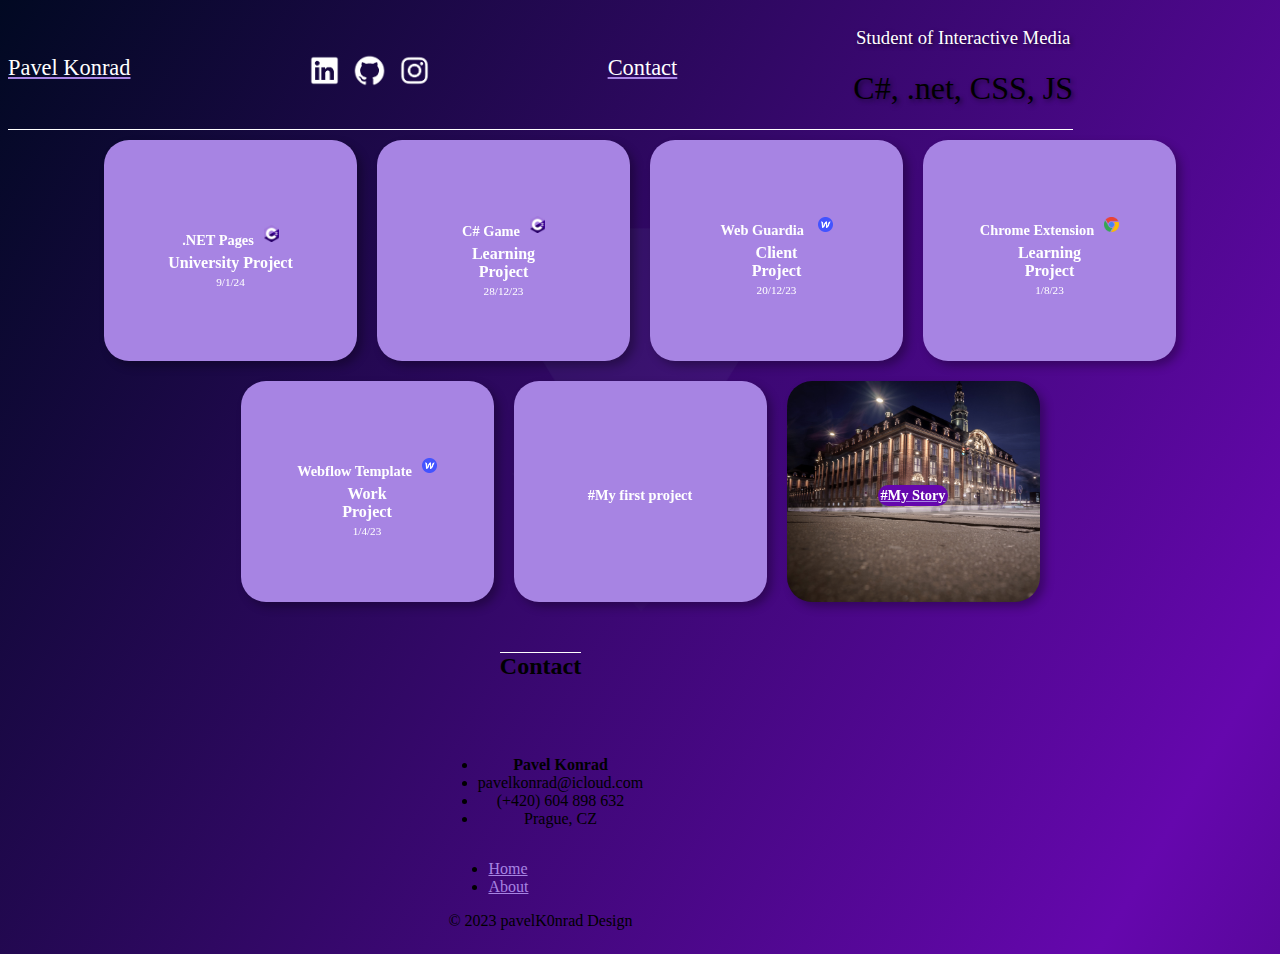
<file: index.html>
<!DOCTYPE html>
<html lang="en">

<head>
  <meta charset="UTF-8">
  <meta name="viewport" content="width=device-width, initial-scale=1.0">
  <meta property="og:image" content="webclip.png" />
  <meta name="description" content="Hi there, I'm a Digital Media Teacher.">
  <meta name="keywords" content="Media, Css, Web, webdesign, pavel konrad, pavel konrád">
  <meta name="author" content="Pavel Konrad">
  
  <link rel="stylesheet" type="text/css" href="./css/style.css">
  <link rel="icon" href="favicon.png" type="image/x-icon">

  <link href="https://cdn.jsdelivr.net/npm/bootstrap@5.3.0/dist/css/bootstrap.min.css" rel="stylesheet" integrity="sha384-9ndCyUaIbzAi2FUVXJi0CjmCapSmO7SnpJef0486qhLnuZ2cdeRhO02iuK6FUUVM" crossorigin="anonymous">
  <title>Pavel Konrad - Web</title>
</head>

<body>
<!-- Google tag (gtag.js) -->
<script async src="https://www.googletagmanager.com/gtag/js?id=G-H4429GPFLB"></script>
<script>
  window.dataLayer = window.dataLayer || [];
  function gtag(){dataLayer.push(arguments);}
  gtag('js', new Date());

  gtag('config', 'G-H4429GPFLB');
</script>
<!-- Header -->

  <section id="title" class="">
    <div class="container">
    <div class="header mt-2 mb-2">
      <a href="index.html" class="text-decoration-none"><div class="logo text-uppercase">Pavel Konrad</div></a>
    <div class="d-grid gap-2">
      <p class="social-icon-div"><a href="https://www.instagram.com/pavelk0nrad/" target="_blank"><img src="./img/instagram.png" alt="ig"></a>
        <a href="https://github.com/pavelk0nrad" target="_blank"><img src="./img/github.png" alt="github"></a>
        <a href="https://www.linkedin.com/in/pavelk0nrad" target="_blank"><img src="./img/linkedin.png" alt="linked"></a></p>
   
  </div>
  <a href="#contact" class="text-decoration-none"><div class="logo text-uppercase px-5 ">Contact</div></a>

   
      <div class="w-100">
        <h3 class="main mt-3 mb-3">Student of Interactive Media</h3>
          <h1 class="display-5 lh-1 mb-5 text-white text-uppercase">C#, .net, CSS, JS</h1>
        
      </div>
    </div>
  </div>
  </section>

  <section id="projects">
    <div class="container-projects mt-5">
      <div class="flex-container">
        <!-- Project 1 -->
        <a href="https://knotscraft3d.azurewebsites.net" target="_blank" class="text-decoration-none">
          <div class="item">
            <div class="item-text">
              <p>.NET Pages<img src="img/csharp.png" alt="chrome" width="15"></p>        
              <h4>University Project</h4>
              <span style="font-size: 0.7em;">9/1/24</span>
            </div>
          </div>
        </a>

        <!-- Project 2 -->
        <a href="https://pavelk0nrad.github.io/MayhemD1/" target="_blank" class="text-decoration-none">
          <div class="item">
            <div class="item-text">
              <p>C# Game<img src="img/csharp.png" alt="chrome" width="15"></p>
              <h4>Learning<br />Project</h4>
              <span style="font-size: 0.7em;">28/12/23</span>
            </div>
          </div>
        </a>

        <!-- Project 3 -->
        <a href="https://guardia.webflow.io/" target="_blank" class="text-decoration-none">
          <div class="item">
            <div class="item-text">
              <p>Web Guardia <img src="img/webflow.png" alt="webflow" width="15"></p>
              <h4>Client<br />Project</h4>
              <span style="font-size: 0.7em;">20/12/23</span>  
            </div>
          </div>
        </a>

        <!-- Project 4 -->
        <a href="https://pavelk0nrad.github.io/sites/watcher/" target="_blank" class="text-decoration-none">
        <div class="item">
          <div class="item-text">
            <p>Chrome Extension<img src="img/google.png" alt="chrome" width="15"></p>
              <h4>Learning<br />Project</h4>
              <span style="font-size: 0.7em;">1/8/23</span>  
        </div>
        </div>
      </a>

        <!-- Project 5 -->
        <a href="https://preview.webflow.com/preview/musician-artist?utm_medium=preview_link&utm_source=designer&utm_content=musician-artist&preview=159fe367915ff16a49c00319904fa961&workflow=preview" class="text-decoration-none" target="_blank">

        <div class="item">
          <div class="item-text">
            <p>Webflow Template<img src="img/webflow.png" alt="webflow" width="15"></p>
              <h4>Work<br />Project</h4>
              <span style="font-size: 0.7em;">1/4/23</span>
            </div>
        </div>
      </a>

        <!-- Project 6 -->
        <a href="https://pavelk0nrad.github.io/pythagorean/" target="_blank" class="text-decoration-none">

        <div class="item">
          <div class="item-text">

            <p>#My first project</p>
        </div>
        </div>
      </a>

        <!-- My Story -->
        <a href="about.html" class="text-decoration-none">

        <div class="item item-7">
           <p class="story-text">#My Story</p> 
        </div>
      </div> 
    </a>

  </section>
  
 <!-- Contact -->

<section id="contact">
  <div class="container">
    <div class="contact-container">
      <h2 class="text-white text-uppercase w-100 section-heading">Contact</h2>
      <ul class="list-group d-block">
        <li class="list-group-item"><b>Pavel Konrad</b></li>
        <li class="list-group-item">pavelkonrad@icloud.com</li>
        <li class="list-group-item">(+420) 604 898 632 </li>
        <li class="list-group-item">Prague, CZ</li>
      </ul>
      </div>
      </div>
</section>
  <!-- Footer -->

    <div class="container">
  
      <footer class="py-3 mt-4 text-white">
        <ul class="nav justify-content-center pb-3 mb-3 text">
          <li class="nav-item"><a href="index.html" class="px-2 text-white font-weight-bold">Home</a></li>
          <li class="nav-item"><a href="about.html" class="px-2 text-white font-weight-bold">About</a></li>
        </ul>
        <p class="text-center ">© 2023 pavelK0nrad Design</p>
      </footer>
    </div>
 
  

    <div id="galerie"></div>
    <script src="js/gallery.js"></script>

  <script src="js/index.js"></script>
  <script src="https://cdn.jsdelivr.net/npm/@popperjs/core@2.11.8/dist/umd/popper.min.js" integrity="sha384-I7E8VVD/ismYTF4hNIPjVp/Zjvgyol6VFvRkX/vR+Vc4jQkC+hVqc2pM8ODewa9r" crossorigin="anonymous"></script>
<script src="https://cdn.jsdelivr.net/npm/bootstrap@5.3.0/dist/js/bootstrap.min.js" integrity="sha384-fbbOQedDUMZZ5KreZpsbe1LCZPVmfTnH7ois6mU1QK+m14rQ1l2bGBq41eYeM/fS" crossorigin="anonymous"></script>
</body>

</html>
</file>
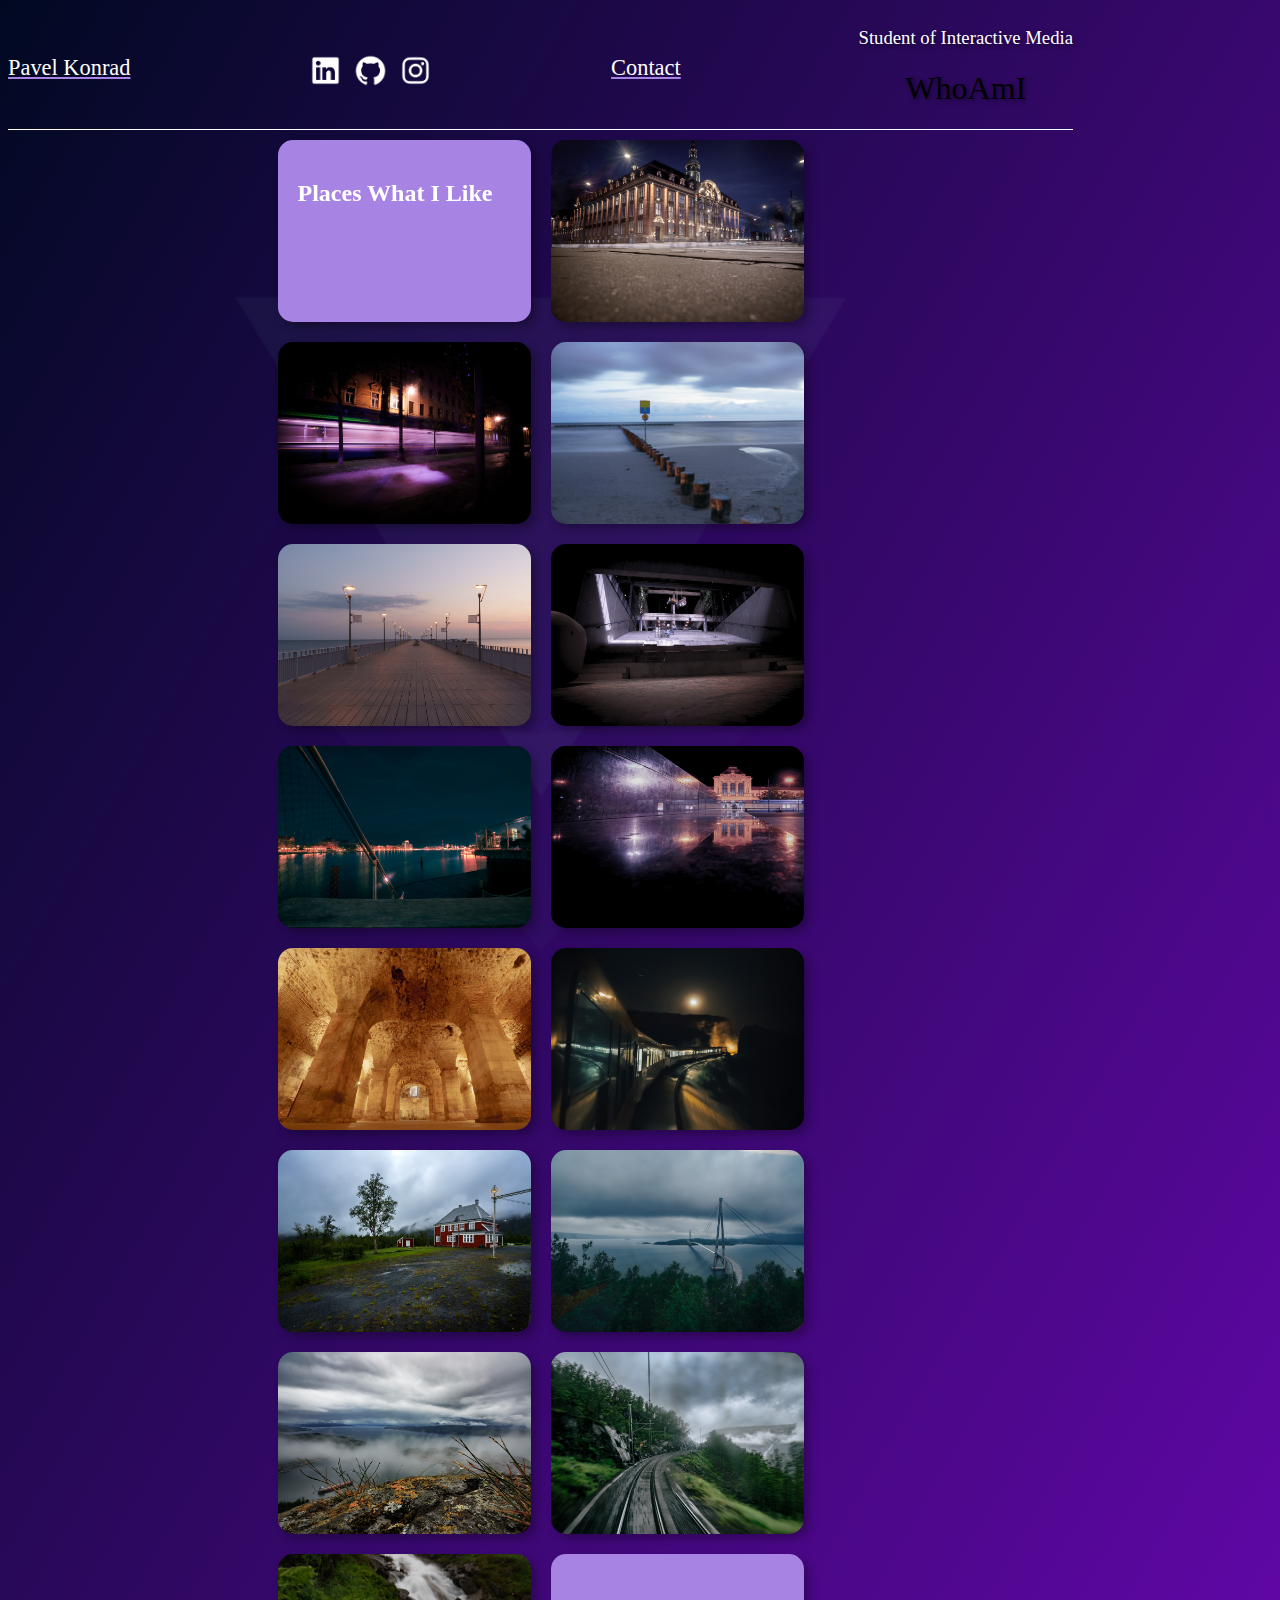
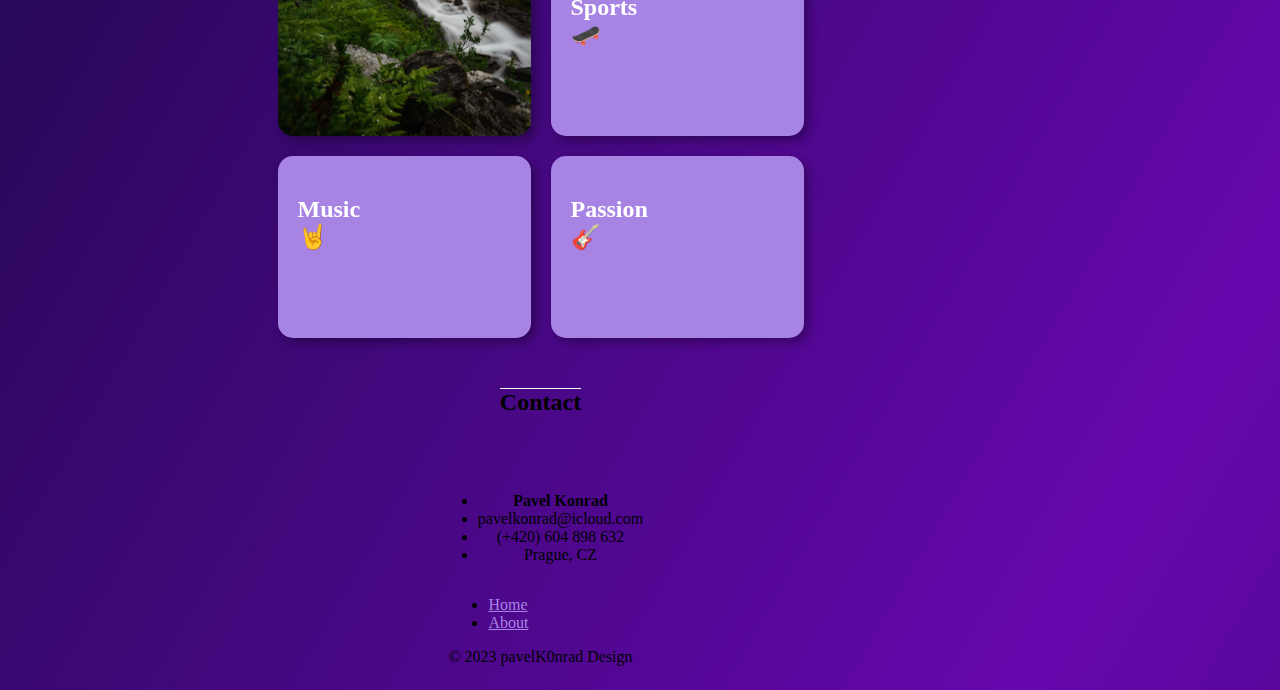
<file: about.html>
<!DOCTYPE html>
<html lang="en">

<head>
  <meta charset="UTF-8">
  <meta name="viewport" content="width=device-width, initial-scale=1.0">
  <meta property="og:image" content="webclip.png" />
  <meta name="description" content="Hi there, I'm a Digital Media Teacher.">
  <meta name="keywords" content="Media, Css, Web, webdesign, pavel konrad">
  <meta name="author" content="Pavel Konrad">
  
  <link rel="stylesheet" type="text/css" href="./css/style.css">
  <link rel="icon" href="favicon.png" type="image/x-icon">

  <link href="https://cdn.jsdelivr.net/npm/bootstrap@5.3.0/dist/css/bootstrap.min.css" rel="stylesheet" integrity="sha384-9ndCyUaIbzAi2FUVXJi0CjmCapSmO7SnpJef0486qhLnuZ2cdeRhO02iuK6FUUVM" crossorigin="anonymous">
  <title>Pavel Konrad - Web</title>
</head>

<body>
<!-- Google tag (gtag.js) -->
<script async src="https://www.googletagmanager.com/gtag/js?id=G-H4429GPFLB"></script>
<script>
  window.dataLayer = window.dataLayer || [];
  function gtag(){dataLayer.push(arguments);}
  gtag('js', new Date());

  gtag('config', 'G-H4429GPFLB');
</script>
<!-- Header -->

  <section id="title" class="">
    <div class="container">
    <div class="header mt-2 mb-2">
      <a href="index.html" class="text-decoration-none"><div class="logo text-uppercase">Pavel Konrad</div></a>
    <div class="d-grid gap-2">
      <p class="social-icon-div"><a href="https://www.instagram.com/pavelk0nrad/" target="_blank"><img src="./img/instagram.png" alt="ig"></a>
        <a href="https://github.com/pavelk0nrad" target="_blank"><img src="./img/github.png" alt="github"></a>
        <a href="https://www.linkedin.com/in/pavelk0nrad" target="_blank"><img src="./img/linkedin.png" alt="linked"></a></p>
   
  </div>
  <a href="#contact" class="text-decoration-none"><div class="logo text-uppercase px-5 ">Contact</div></a>

   
      <div class="w-100">
        <h3 class="main mt-3 mb-3">Student of Interactive Media</h3>
          <h1 class="display-5 lh-1 mb-3 text-white text-uppercase">WhoAmI</h1>
        

         
      
      </div>
    </div>
  </div>
  </section>
  <!-- Projects -->
  <section id="projects">
    <div class="container">

    <div class="about-container">
    
      <div class="d-flex align-items-center px-5 text-white item-p"><h2>Places What I Like</h2></div>
          <div class="d-flex align-items-center px-5 text-white item-p"></div>
          <div class="d-flex align-items-center px-5 text-white item-p"></div>
          <div class="d-flex align-items-center px-5 text-white item-p"></div>
    
     

          <div class="d-flex align-items-center px-5 text-white item-p"></div>
          <div class="d-flex align-items-center px-5 text-white item-p"></div>
          <div class="d-flex align-items-center px-5 text-white item-p"></div>
     
      
          <div class="d-flex align-items-center px-5 text-white item-p"></div>
          <div class="d-flex align-items-center px-5 text-white item-p"></div>
          <div class="d-flex align-items-center px-5 text-white item-p"></div>
      
          <div class="d-flex align-items-center px-5 text-white item-p"></div>
          <div class="d-flex align-items-center px-5 text-white item-p"></div>
          <div class="d-flex align-items-center px-5 text-white item-p"></div>
          <div class="d-flex align-items-center px-5 text-white item-p"></div>
          <div class="d-flex align-items-center px-5 text-white item-p"></div>
          <div class="d-flex align-items-center px-5 text-white item-p text-center"><h2>Sports<br />🛹</h2></div>
          <div class="d-flex align-items-center px-5 text-white item-p text-center"><h2>Music<br />🤘</h2></div>
          <div class="d-flex align-items-center px-5 text-white item-p text-center"><h2>Passion<br />🎸</h2></div>
     
      
      
      
        </div>
      </div>
</div>
<!-- Contact -->

<section id="contact">
  <div class="container">
    <div class="contact-container">
      <h2 class="text-white text-uppercase w-100 section-heading">Contact</h2>
      <ul class="list-group d-block">
        <li class="list-group-item"><b>Pavel Konrad</b></li>
        <li class="list-group-item">pavelkonrad@icloud.com</li>
        <li class="list-group-item">(+420) 604 898 632 </li>
        <li class="list-group-item">Prague, CZ</li>
      </ul>
      </div>
      </div>
</section>
  <!-- Footer -->

    <div class="container">
  
      <footer class="py-3 mt-4 text-white">
        <ul class="nav justify-content-center pb-3 mb-3 text">
          <li class="nav-item"><a href="index.html" class="px-2 text-white font-weight-bold">Home</a></li>
          <li class="nav-item"><a href="about.html" class="px-2 text-white font-weight-bold">About</a></li>
        </ul>
        <p class="text-center ">© 2023 pavelK0nrad Design</p>
      </footer>
    </div>
 
  

    <div id="galerie"></div>
    <script src="js/gallery.js"></script>

  <script src="js/index.js"></script>
  <script src="https://cdn.jsdelivr.net/npm/@popperjs/core@2.11.8/dist/umd/popper.min.js" integrity="sha384-I7E8VVD/ismYTF4hNIPjVp/Zjvgyol6VFvRkX/vR+Vc4jQkC+hVqc2pM8ODewa9r" crossorigin="anonymous"></script>
<script src="https://cdn.jsdelivr.net/npm/bootstrap@5.3.0/dist/js/bootstrap.min.js" integrity="sha384-fbbOQedDUMZZ5KreZpsbe1LCZPVmfTnH7ois6mU1QK+m14rQ1l2bGBq41eYeM/fS" crossorigin="anonymous"></script>
</body>

</html>
</file>
<file: css/style.css>
@keyframes gradient-animation {
  0% {
    background-position: 0% 50%;
  }
  50% {
    background-position: 100% 50%;
  }
  100% {
    background-position: 0% 50%;
  }
}

body{

  background: linear-gradient(300deg, #010922, #6507ad, #010922);
  background-size: 180% 180%;
  animation: gradient-animation 18s ease infinite;
}
a{
  color: #A784E3;
}

.main{
  font-weight: 100;
/* color: #A784E3; */
color: white;
text-shadow: 2px 2px 4px rgba(0, 0, 0, 0.5);
}

h1{
  font-weight: 100;
  text-shadow: 2px 2px 4px rgba(0, 0, 0, 0.5);
}

.header {
  max-width: 1065px;
  width: 100%;

  display: flex;
  text-align: center;
  justify-content: space-between; /* Prvky budou rozloženy rovnoměrně */
  align-items: center;
  flex-wrap: wrap; /* Zarovnání prvků ve vertikálním směru */
  border-bottom: solid white 1px;
}
.main-img{
  border-radius: 50%;
  margin-bottom: 10px;
      height: 100%; 
}
.icon-square {
  width: 3rem;
  height: 3rem;
  border-radius: 0.75rem;
}

.profile-img {
  display: flex;
  align-content: center;
  align-items: center;
  height: 100px;
  border-radius: 50%;

}

.logo{
  font-weight: 100;
  font-size: 1.4em;
  color: white;
  display: flex;
  flex-direction: column;
  flex-wrap: wrap;
  justify-content: space-between;
}

.logos img{
  width: 20%;
  height: 20%;
}

.social-icon-div {
  margin-top: 25px;
  width: 100%;
  display: flex;
  flex-direction: row-reverse;
  gap: 10px;
  align-items: center;
  justify-content: center;
  
  }
  .social-icon-div img{
    width: 35px;
  }

  .container{
    max-width: 1065px;
    display: flex;
    justify-content: center;
   
  }
  .container-projects{
    display: flex;
    flex-wrap: wrap;
    justify-content: center;
  }
  .flex-container {
    background-image: url('../img/fx.png');
    background-size: contain;
    background-position: center top;
    background-repeat: no-repeat;
    /* max-width: 707px; */
    max-width: 1130px;
    display: flex;
    flex-wrap: wrap;
    justify-content: center;
  }
  .about-container {
    background-image: url('../img/fx.png');
    background-size: contain;
    background-position: center top;
    background-repeat: no-repeat;
    max-width: 707px;
    /* max-width: 1130px; */
    display: flex;
    flex-wrap: wrap;
    justify-content: center;
  }

  .item {
    transform-style: preserve-3d; /* Udržuje perspektivu transformace */
    backface-visibility: hidden; 
    display: flex;
    flex-direction: column;
    justify-content: center;
    align-items: center;
    text-align: center;
    color: white;
    background-color: lightgray;
    padding: 20px;
    margin: 10px;
    width: 213px;
    height: 181px;
    border-radius: 25px;
    background-color: #A784E3 !important;
    box-shadow: 5px 5px 10px rgba(0, 0, 0, 0.3);
    transition: all 0.3s ease, transform 0.3s ease;
    transition: all 0.3s ease, opacity 0.3s ease;

  }
  .item:hover{
    transform: translateX(0) translateY(-5px) scale(1.0);
    font-size: 1.1em;
    border-radius: 20px;
    filter: brightness(1.2);
    box-shadow: 10px 10px 15px rgba(0, 0, 0, 0.3);
    transition: all opacity 0.3s ease, height 0.3s ease;

    
  }
/*For mobile version*/
  .item-hover {
    transform: translateX(0) translateY(-5px) scale(1.0);
    font-size: 1.1em;
    border-radius: 20px;
    filter: brightness(1.2);
    box-shadow: 10px 10px 15px rgba(0, 0, 0, 0.3);
    transition: all opacity 0.3s ease, height 0.3s ease;
  }
  
  .item:hover h4{
    font-size: 1.4em;
  }
  .item h4{
    padding: 0;
    margin: 0;
  }
  .item h5{
    color: #cfcfcf;
    font-weight: 100;
  }
  .item p{
   
    font-size: 0.9em;
    font-weight: 700; 
    margin-bottom: 5px;
    border-radius: 10px;
  }
  .item a {
    color: white;
    text-decoration: none;
  }
  .item img{
    align-content: center;
    margin-left: 10px;
    padding-bottom: 3px;
  }
  .item {
    cursor: pointer;
    background-size: cover;
  }
  
  .item-1 {
    background-image: url('../img/thmb/knots.png');
  }
  
  .item-2 {
    background-image: url('../img/thmb/may.png');
  }
  
  .item-3 {
    background-image: url('../img/thmb/g.png');
    
  }
  
  .item-4 {
    background-image: url('../img/wch-thmb.jpg');
    background-size: cover;
    background-position: center; 

  }
  
  .item-5 {
    background-image: url('../img/photo05.jpg');
  }
  
  .item-6 {
    background-image: url('../img/thmb/pyth.png');
  }
  
  .item-7 {
    background-image: url('../img/photo01.jpg');
  }
  .item:nth-child(n + 4):nth-child(-n + 5) {
    /* margin-left: 15px; 
    margin-right: 10px;  */
  }

  .item:nth-child(6) {
  
    width: 213px;
    height: 181px;
   /* 1 položka ve třetím řádku */
  }
 
 .text-hidden{
  display: none;
  overflow: hidden;
  transition: all opacity 0.3s ease, height 0.3s ease;
 }
  .blurred-background {
    z-index: 2; /* Bring text to the front */
    color: #fff;
    /* background-color: rgba(170, 217, 217, 0.7);  Semi-transparent white background for text */

    background-color: rgba(101, 7, 173, 0.7); /* Semi-transparent white background for text */
    backdrop-filter: blur(5px); /* Apply the blur effect to the background */
    text-align: center;
    padding: 20px 10px 20px 10px;
    border-radius: 10px;
    transition: all opacity 0.3s ease, height 0.3s ease;
  }

  .divider{
   
    border-bottom: 1px solid white;
  }
  .btn-custom {
    background-color: white; /* Změňte na požadovanou barvu */
    color: #1a1a1a; /* Barva textu */
   
  }
  .btn-custom:hover {
    background-color: #A784E3; /* Změňte na požadovanou barvu */
    color: white; /* Barva textu */
   
  }
  
.story-text{
  padding: 2px;
  background-color: #6507ad;

}

  .item-p {
    transform-style: preserve-3d; /* Udržuje perspektivu transformace */
    backface-visibility: hidden; 
    display: block;
    justify-content: flex-start;
    align-items: flex-end;
    color: white;
    background-color: #A784E3;
    padding: 20px;
    margin: 10px;
    width: 213px;
    height: 142px;
    border-radius: 15px;
    box-shadow: 5px 5px 10px rgba(0, 0, 0, 0.3);
    transition: all 0.3s ease, transform 0.3s ease;
  }
  .item-p:hover{
    transform: translateX(0) translateY(-5px) scale(1.0);
    font-size: 1.1em;
    background-color: rgba(1, 9, 34, 0.5); /* Semi-transparent white background for text */
    backdrop-filter: blur(5px);
    box-shadow: 10px 10px 15px rgba(0, 0, 0, 0.3);
    transition: all opacity 0.3s ease, height 0.3s ease;

  }
  
  .item-p:nth-child(2) {
    background-image: url('../img/photo01.jpg');
    background-size: cover;
  }
  .item-p:nth-child(3) {
    background-image: url('../img/photo02.jpg');
    background-size: cover;
  }
  .item-p:nth-child(4) {
    background-image: url('../img/photo03.jpg');
    background-size: cover;
  }
  .item-p:nth-child(5) {
    background-image: url('../img/places/p-16.jpg');
    background-size: cover;
  }
  .item-p:nth-child(6) {
    background-image: url('../img/photo06.jpg');
    background-size: cover;
  }
  .item-p:nth-child(7) {
    background-image: url('../img/places/p-12.jpg');
    background-size: cover;
  }
  .item-p:nth-child(8) {
    background-image: url('../img/places/p-13.jpg');
    background-size: cover;
  }
  .item-p:nth-child(9) {
    background-image: url('../img/places/p-14.jpg');
    background-size: cover;
  }
  .item-p:nth-child(10) {
    background-image: url('../img/places/p-15.jpg');
    background-size: cover;
  }
  .item-p:nth-child(11) {
    background-image: url('../img/places/p-11.jpg');
    background-size: cover;
  }
  .item-p:nth-child(12) {
    background-image: url('../img/places/p-07.jpg');
    background-size: cover;
  }
  .item-p:nth-child(13) {
    background-image: url('../img/places/p-08.jpg');
    background-size: cover;
  }
  .item-p:nth-child(14) {
    background-image: url('../img/places/p-10.jpg');
    background-size: cover;
  }
  .item-p:nth-child(15) {
    background-image: url('../img/places/p-09.jpg');
    background-size: cover;
    background-position: bottom;
  }
  .section-heading{
    text-align: center;
    border-top: 1px solid white;
    margin-top: 40px;
    padding-bottom: 40px;
  }
  .project-container{
    display: flex;
    justify-content: center;
    max-width: 1320px;
  }
  .project-item{
    width: 35%;
    min-width: 500px;
  }

  .contact-container{
    display: flex;
    flex-direction: column;
    align-items: center;
    text-align: center;
    width: 100%;
  }

  @media (max-width: 768px) {
    .header {
      max-width: 1065px;
      display: block;
      text-align: center;
      justify-content: space-between; /* Prvky budou rozloženy rovnoměrně */
      align-items: center;
      flex-wrap: wrap; /* Zarovnání prvků ve vertikálním směru */
      border-bottom: solid white 1px;
    }
    .main{
      padding-top: 0;
    }
  }
</file>
